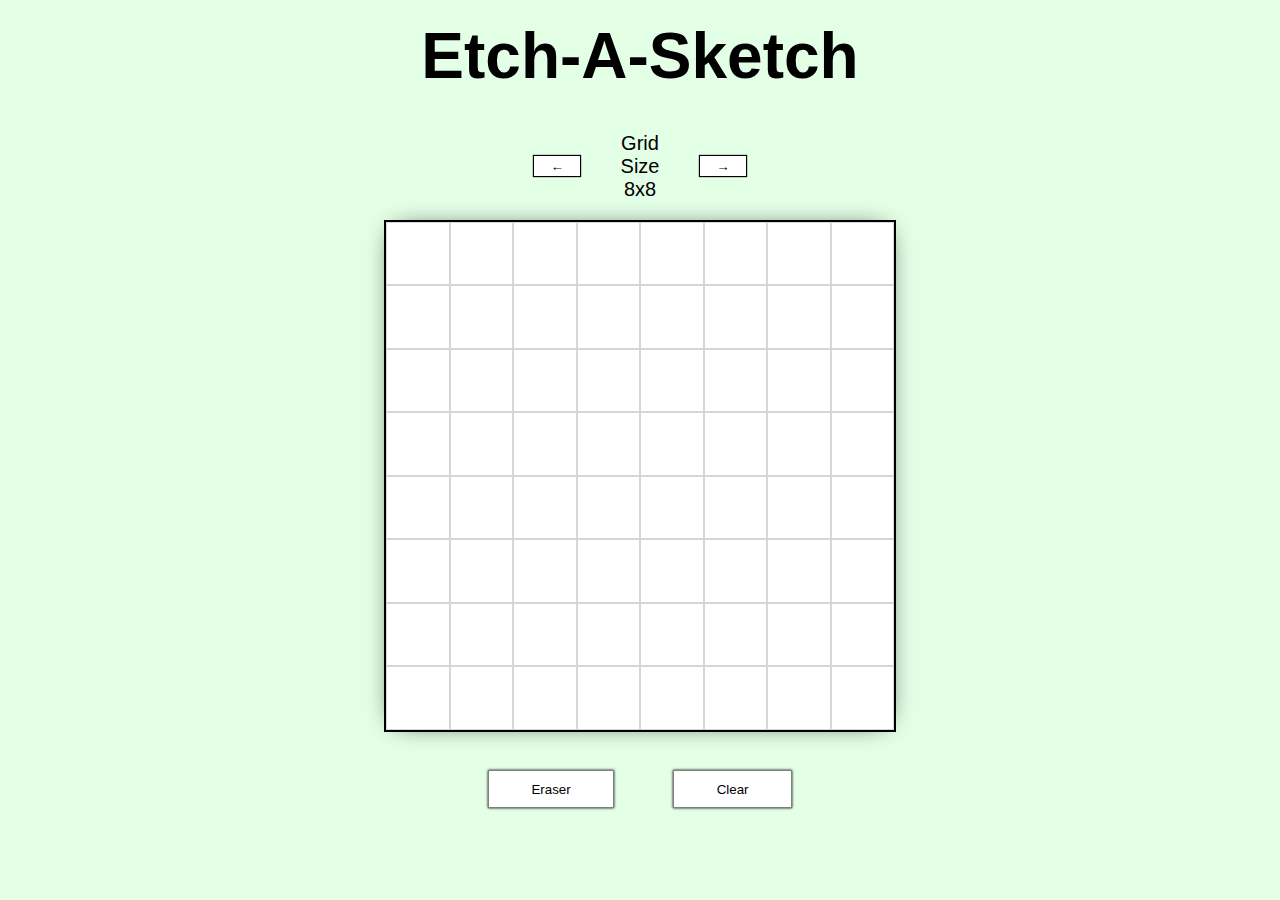
<file: mini-projects/etch-a-sketch/index.html>
<!DOCTYPE html>
<html lang="en">
<head>
    <meta charset="UTF-8">
    <meta http-equiv="X-UA-Compatible" content="IE=edge">
    <meta name="viewport" content="width=device-width, initial-scale=1.0">
    <title>Etch-A-Sketch</title>
    <link rel="stylesheet" href="styles/styles.css">
</head>
<body>
    <header>
        <h1>Etch-A-Sketch</h1>
    </header>
    
    <main>
        <section id="play-area">
            <div class="container" id="grid-size-options-container">

                <!-- Left arrow: decrease grid size -->
                <button class="grid-option" id="decrease-size">←</button>
                
                <!-- Grid info -->
                <div class="grid-option" id="grid-size-info">
                    <p>Grid Size</p>
                    <p id="grid-size">8x8</p>
                </div>
                
                <!-- Right arrow: increase grid size -->
                <button class="grid-option" id="increase-size">→</button>

            </div>

            <div class="container" id="grid-draw-container">
                <!-- Grid w/shadow -->
            </div>

            <div class="container" id="options-container">

                <!-- Eraser -->
                <button class="option" id="erase">Eraser</button>

                <!-- Clear -->
                <button class="option" id="clear">Clear</button>

            </div>
        </section>
        <script src="scripts/script.js"></script>
    </main>
</body>
</html>
</file>
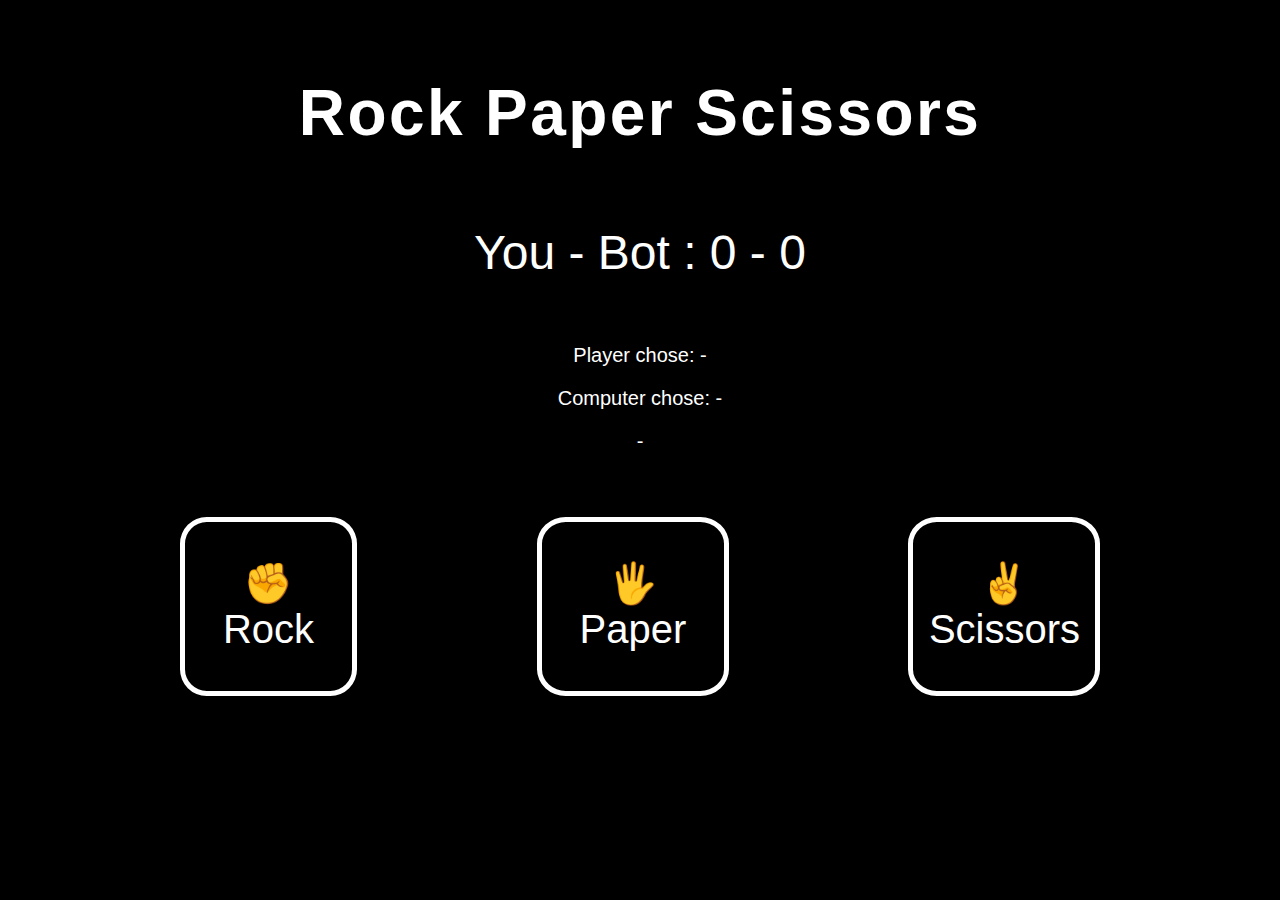
<file: mini-projects/rock-paper-scissors/index.html>
<!DOCTYPE html>
<html lang="en">
<head>
    <meta charset="UTF-8">
    <meta http-equiv="X-UA-Compatible" content="IE=edge">
    <meta name="viewport" content="width=device-width, initial-scale=1.0">
    <title>Rock Paper Scissors</title>
    <link rel="stylesheet" href="styles/styles.css">
</head>
<body>
    
    <header>
        <h1>Rock Paper Scissors</h1>
    </header>

    <main>
        <section id="score">You - Bot : 
            <span id="player">0</span> - <span id="bot">0</span></section>
        
        <section class="round-info">
            <p class="player-info">Player chose: -</p>
            <p class="computer-info">Computer chose: -</p>
            <p class="round-result">-</p>
        </section>
        
        <ul class="player-choices">
            <li class="player-choice" id="rock"><span>✊</span> Rock</li>
            <li class="player-choice" id="paper"><span>🖐</span> Paper</li>
            <li class="player-choice" id="scissors"><span>✌</span> Scissors</li>
        </ul>
        <script src="scripts/game.js"></script>

    </main>

</body>
</html>
</file>
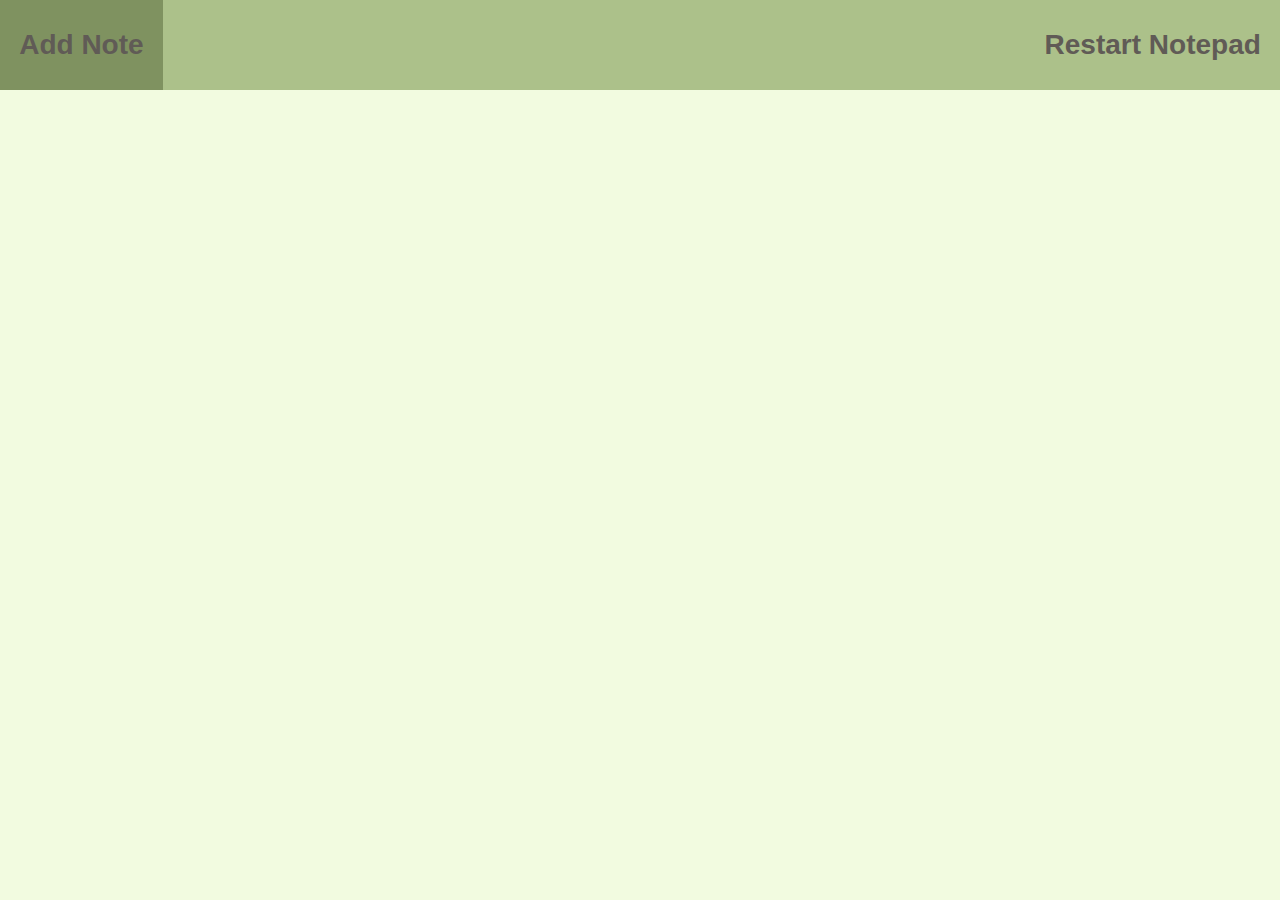
<file: projects/simple-notes/index.html>
<!DOCTYPE html>
<html lang="en">
<head>
    <meta charset="UTF-8">
    <meta http-equiv="X-UA-Compatible" content="IE=edge">
    <meta name="viewport" content="width=device-width, initial-scale=1.0">
    <title>Notes</title>
    <link rel="stylesheet" href="styles/styles.css">
    <script src="scripts/script.js" defer></script>
</head>
<body>
    <main>
        <header>
            <button id="add-note-button">Add Note</button>
            <button id="restart-button">Restart Notepad</button>
        </header>

        <div id="notes-container">
            <!--
                Add divs here with class note.
             -->
        </div>


    </main>
</body>
</html>
</file>
<file: mini-projects/etch-a-sketch/styles/styles.css>
:root {
    --draw-color: rgb(0, 68, 255);
}

* {
    margin: 0;
    padding: 0;
    box-sizing: border-box;
}

header {
    padding: 1.5%;

    font-size: 2rem;
    text-align: center;
}

body {
    font-family: Arial, Helvetica, sans-serif;
    background-color: rgb(227, 255, 230);
}

#play-area {
    display: flex;

    flex-direction: column;

    align-items: center;
    justify-content: space-around;
}

/* Grid size info container */
#grid-size-options-container {
    display: flex;

    width: 25%;
    height: 100%;

    align-items: center;
    justify-content: center;

    text-align: center;
}

#grid-size-info {
    display: flex;

    width: 25%;

    margin: 6%;

    flex-direction: column;

    align-items: center;
    justify-content: space-between;

    font-size: 1.25rem;
}

button.grid-option{
    padding: 0.75% 5%;

    box-shadow: 0 0 1px 0 black;

    background-color: white;
    border: 1px solid black;
}

button.grid-option:hover{
    cursor: pointer;
    background-color: rgb(230, 230, 230);
}

/* Draw container */
#grid-draw-container {

    display: grid;

    grid-template-columns: repeat(8, 1fr);
    grid-template-rows: repeat(8, 1fr);

    overflow: hidden;

    min-width: 512px;
    max-width: 512px;
    min-height: 512px;
    max-height: 512px;

    background-color: white;
    box-shadow: 0 0 25px -12px black;

    border: 2px solid black;
}

.undrawn-box {
    background-color: white;
    border: 0.5px solid rgb(214, 214, 214);
    user-select: none;
}

.drawn-box {
    background-color: var(--draw-color);
    border: none;
    user-select: none;
}

/* Options */
#options-container {
    display: flex;

    width: 35%;

    margin: 2% 0;
    padding: 1%;

    align-items: center;
    justify-content: space-evenly;
}

.option {
    padding: 2.5% 10%;

    text-align: center;

    background-color: white;
    box-shadow: 0 0 2.5px 0 black;

    border: 1px solid gray;
}

.option:hover {
    cursor: pointer;
    background-color: rgb(230, 230, 230);
}
</file>
<file: mini-projects/rock-paper-scissors/styles/styles.css>
* {
    box-sizing: border-box;
    margin: 0;
    padding: 0;
}

body {
    width: 100vw;
    height: 100vh;

    font-family: Arial, Helvetica, sans-serif;

    background-color: black;
    color: white;
}

header {
    display: flex;

    height: 25%;

    align-items: center;
    justify-content: center;
    text-align: center;

    font-size: 2rem;
    letter-spacing: 0.15rem;
}

main {
    display: flex;
    flex-direction: column;

    align-items: center;
    justify-content: center;
}

#score {
    text-align: center;
    font-size: 3rem;
}

.round-info {
    display: flex;
    
    flex-direction: column;
    padding: 5%;

    gap: 20px;

    text-align: center;
    font-size: 1.25rem;
}

.player-choices {
    display: flex;

    width: 100%;

    align-items: center;
    justify-content: space-evenly;

    list-style: none;
}

.player-choice {
    display: flex;

    padding: 3%;

    max-width: 192px;
    max-height: 192px;

    flex-direction: column;

    align-items: center;
    justify-content: center;

    font-size: 2.5rem;

    transition: transform 0.15s,
                box-shadow 0.15s;

    border: 5px solid white;
    border-radius: 15%;
}

.player-choice:hover {
    cursor: pointer;

    box-shadow: 0px 0px 75px 15px white;

    transform: scale(1.15);
}
</file>
<file: projects/simple-notes/styles/styles.css>
* {
    box-sizing: border-box;
    margin: 0;
    padding: 0;
}

html {
    width: 100vw;
    height: 100vh;

    font-family: Arial, Helvetica, sans-serif;
}

body {
    width: 100%;
    height: 100%;

    background-color: #F2FBE0;
}

main {
    width: 100%;
    height: 100%;

    overflow-x: hidden;
}

/* Header */
header {
    width: 100%;
    height: 10%;

    display: flex;
    justify-content: space-between;

    background-color: #ACC18A;
}

header > * {
    padding: 0 1.5% 0 1.5%;

    border: 0;

    font-size: 1.75rem;
    font-weight: 700;
    
    color: #605B56;
    background-color: #ACC18A;

    transition: background-color 75ms;
}

header > *:hover {
    cursor: pointer;
    background-color: #7f9260;
}

/* Notes */
.note {
    display: flex;

    margin: 0 0 1% 0;
    padding: 0 0 1% 0;

    flex-direction: row;
    justify-content: space-between;

    border-bottom: #837A75 solid 2px;
}

.note-data {
    width: 100%;
    max-width: 100%;

    display: flex;
    flex-direction: column;
}

.note-title {
    padding: 1% 0 0 1%;

    font-size: 3rem;
    font-weight: 700;

    color: #605B56;
}

.note-description {
    padding: 0.25% 0 0 1%;
    
    font-size: 1.25rem;

    color: #605B56;
}

.note-created {
    padding: 1% 1% 0 1%;

    align-self: flex-end;
    color: #605B56;
}

.note-options {
    display: flex;

    width: 15%;

    justify-content: space-evenly;
    align-items: flex-end;
    
}

.note-options > *:hover {
    cursor: pointer;
    background-color: #a0be6e;
}
</file>
